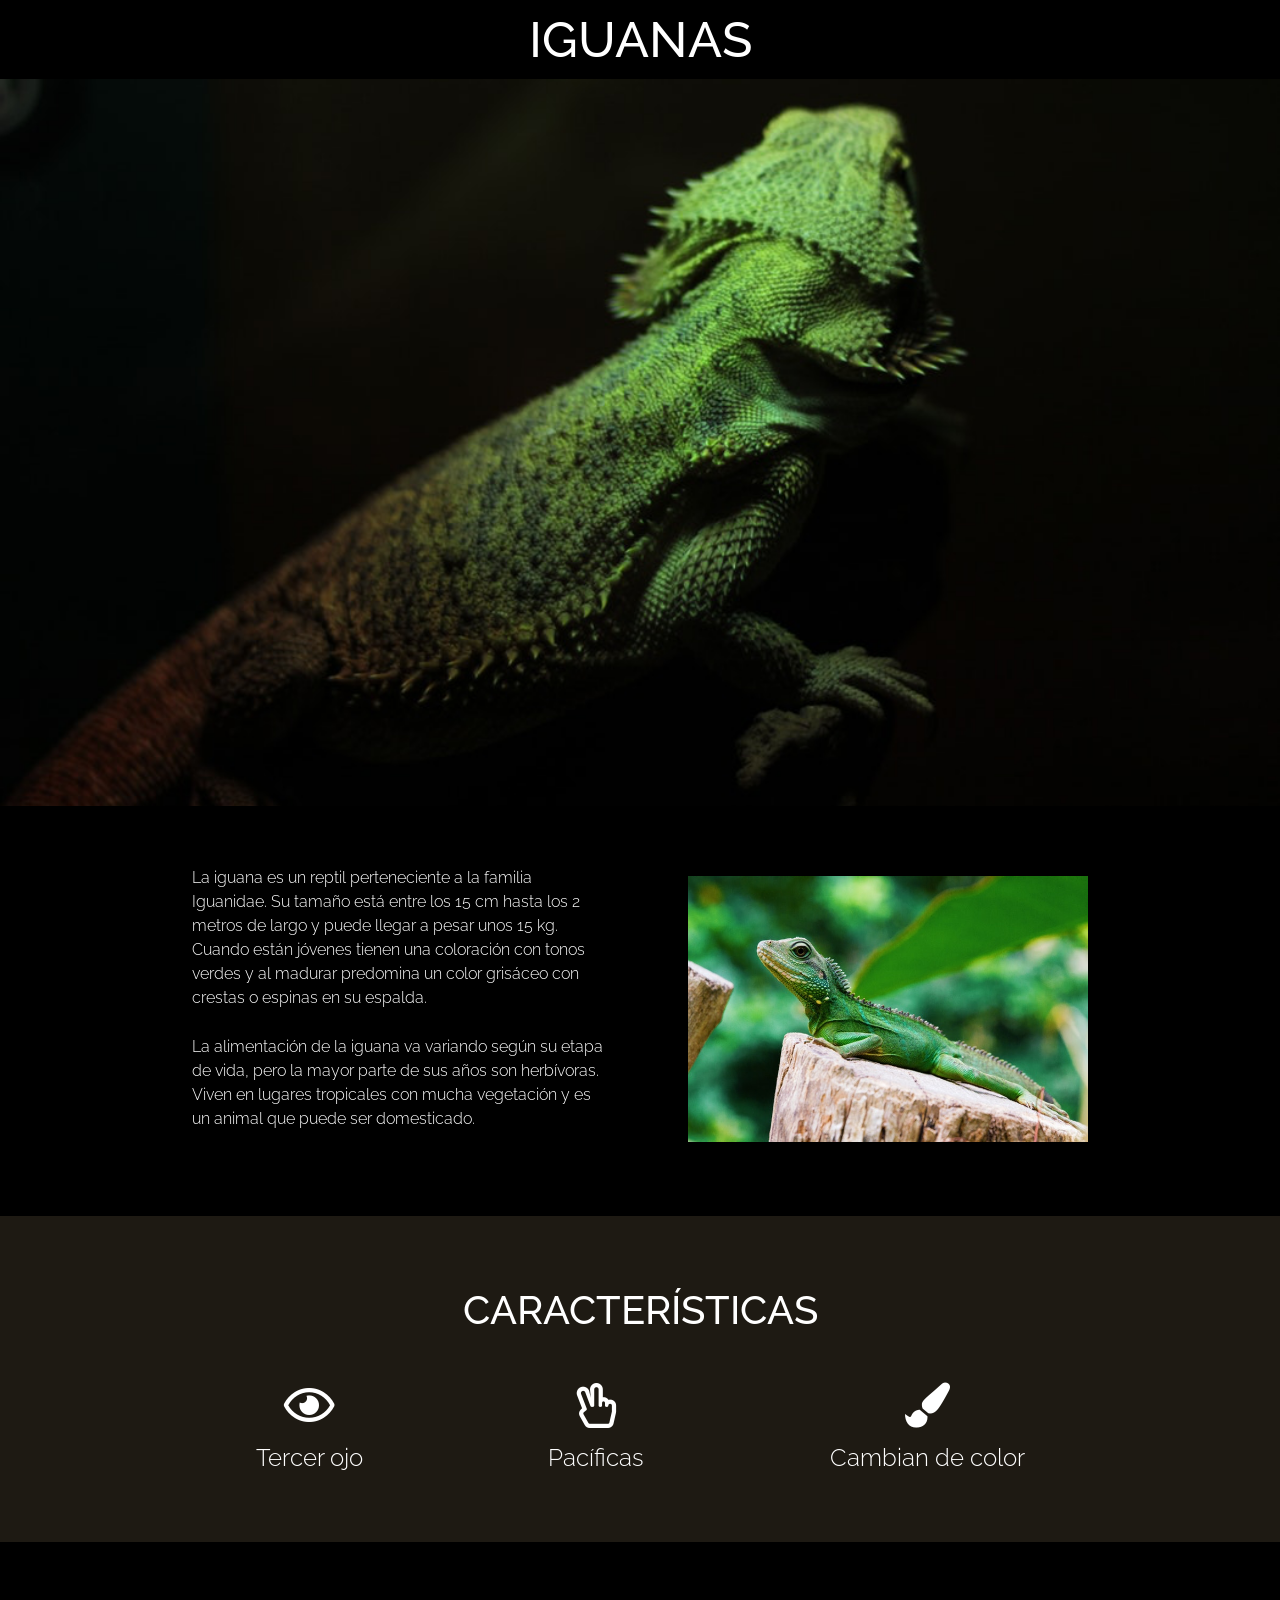
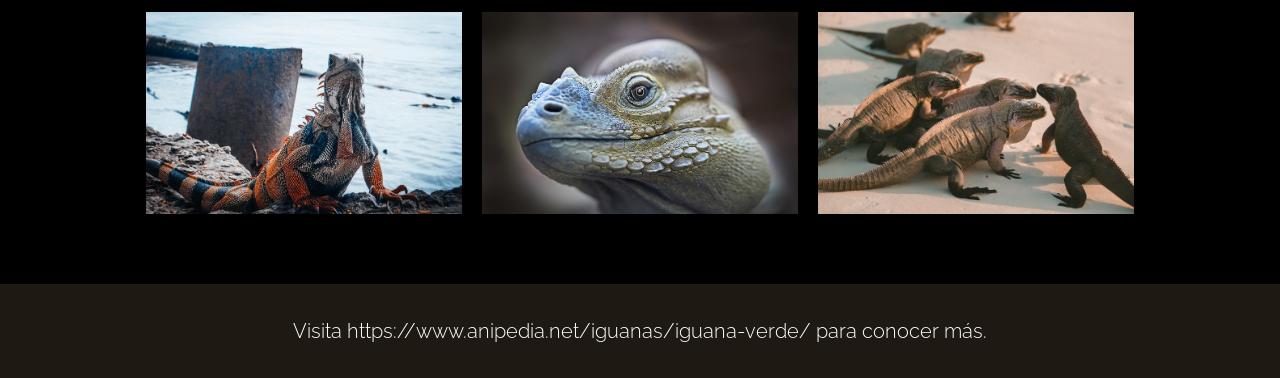
<file: Desafio_iguana_page/index.html>
<!DOCTYPE html>
<html lang="es">

<head>
    <meta charset="UTF-8">
    <meta name="viewport" content="width=device-width, initial-scale=1.0">
    <title>Iguana Page</title>

    <!-- Google Fonts -->
    <link href="https://fonts.googleapis.com/css2?family=Raleway:wght@300;500&display=swap" rel="stylesheet">

    <!-- Font Awesome -->
    <link rel="stylesheet"
        href="https://cdnjs.cloudflare.com/ajax/libs/font-awesome/5.15.4/css/all.min.css">

    <link rel="stylesheet" href="./assets/css/style.css">
</head>

<body>

    <header>
        <h1>IGUANAS</h1>
        <img src="./assets/img/bg-header.jpg" alt="Iguana principal">
    </header>

    <section class="desc-section">

        <div class="texto">
            <p>
                La iguana es un reptil perteneciente a la familia Iguanidae.
                Su tamaño está entre los 15 cm hasta los 2 metros de largo y
                puede llegar a pesar unos 15 kg. Cuando están jóvenes tienen una
                coloración con tonos verdes y al madurar predomina un color grisáceo
                con crestas o espinas en su espalda.
            </p>

            <p>
                La alimentación de la iguana va variando según su etapa de vida,
                pero la mayor parte de sus años son herbívoras. Viven en lugares
                tropicales con mucha vegetación y es un animal que puede ser
                domesticado.
            </p>
        </div>

        <div class="imagen">
            <img src="./assets/img/iguana-1.jpg" alt="Iguana">
        </div>

    </section>

    <section class="icons-section">

        <h2>CARACTERÍSTICAS</h2>

        <div class="iconos">

            <div>
                <i class="far fa-eye"></i>
                <p>Tercer ojo</p>
            </div>

            <div>
                <i class="far fa-hand-peace"></i>
                <p>Pacíficas</p>
            </div>

            <div>
                <i class="fas fa-paint-brush"></i>
                <p>Cambian de color</p>
            </div>

        </div>

    </section>

    <section class="galeria">

        <img src="./assets/img/iguana-2.jpg" alt="Iguana">
        <img src="./assets/img/iguana-3.jpg" alt="Iguana">
        <img src="./assets/img/iguana-4.jpg" alt="Iguana">

    </section>

    <footer class="footer">
        <p>
            Visita https://www.anipedia.net/iguanas/iguana-verde/ para conocer más.
        </p>
    </footer>

</body>

</html>
</file>
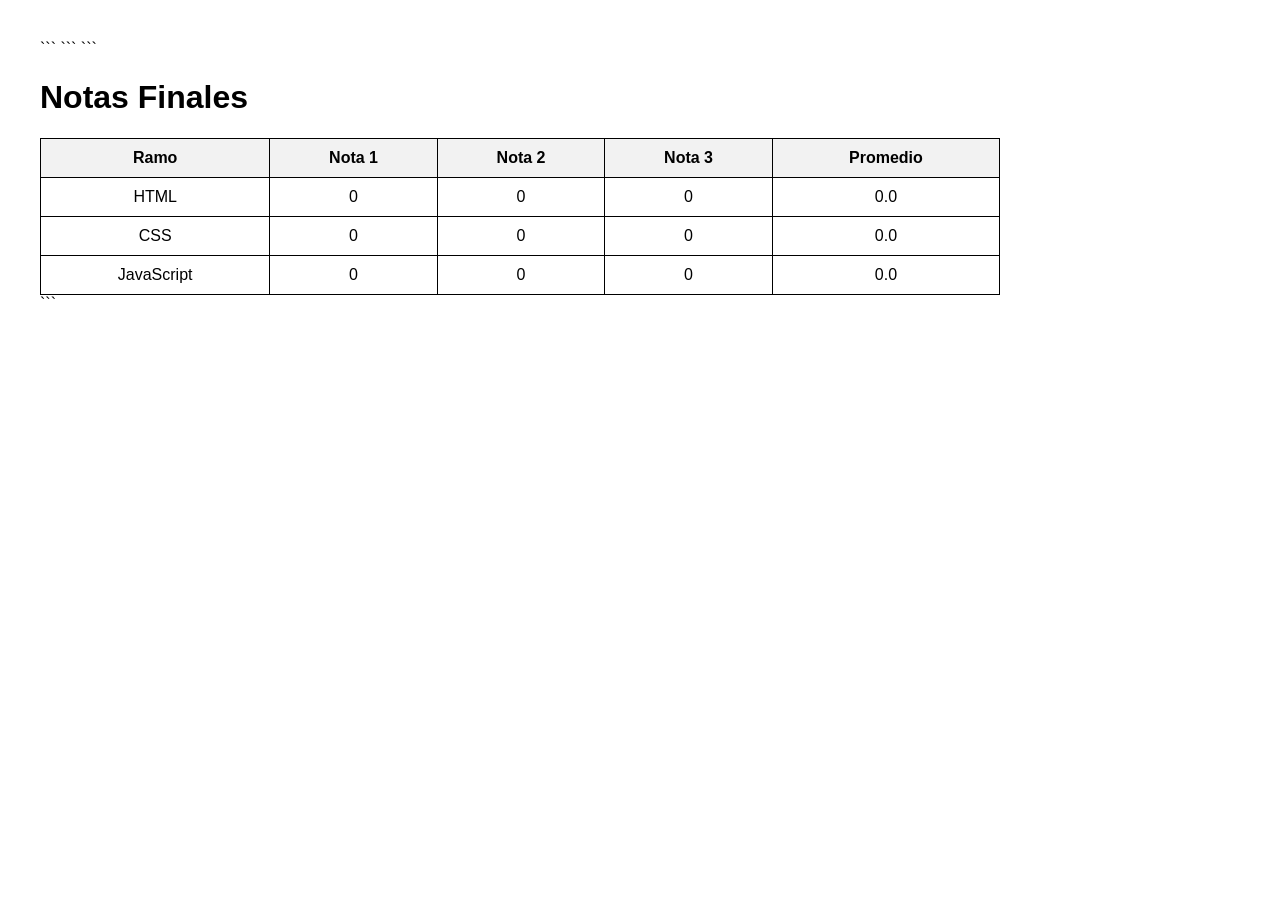
<file: Desafio_notas_finales/index.html>
<!DOCTYPE html>

<html lang="es">
<head>
    <meta charset="UTF-8">
    <meta name="viewport" content="width=device-width, initial-scale=1.0">
    <title>Notas Finales</title>

```
<style>
    body {
        font-family: Arial, sans-serif;
        margin: 40px;
    }

    table {
        border-collapse: collapse;
        width: 80%;
    }

    th, td {
        border: 1px solid #000;
        padding: 10px;
        text-align: center;
    }

    th {
        background-color: #f2f2f2;
    }
</style>
```

</head>
<body>

```
<h1>Notas Finales</h1>

<table>
    <thead>
        <tr>
            <th>Ramo</th>
            <th>Nota 1</th>
            <th>Nota 2</th>
            <th>Nota 3</th>
            <th>Promedio</th>
        </tr>
    </thead>
    <tbody>
        <tr>
            <td>HTML</td>
            <td id="html1"></td>
            <td id="html2"></td>
            <td id="html3"></td>
            <td id="promedioHTML"></td>
        </tr>

        <tr>
            <td>CSS</td>
            <td id="css1"></td>
            <td id="css2"></td>
            <td id="css3"></td>
            <td id="promedioCSS"></td>
        </tr>

        <tr>
            <td>JavaScript</td>
            <td id="js1"></td>
            <td id="js2"></td>
            <td id="js3"></td>
            <td id="promedioJS"></td>
        </tr>
    </tbody>
</table>

<script>
    // HTML
    let html1 = Number(prompt("Ingrese Nota 1 de HTML"));
    let html2 = Number(prompt("Ingrese Nota 2 de HTML"));
    let html3 = Number(prompt("Ingrese Nota 3 de HTML"));

    let promedioHTML = ((html1 + html2 + html3) / 3).toFixed(1);

    // CSS
    let css1 = Number(prompt("Ingrese Nota 1 de CSS"));
    let css2 = Number(prompt("Ingrese Nota 2 de CSS"));
    let css3 = Number(prompt("Ingrese Nota 3 de CSS"));

    let promedioCSS = ((css1 + css2 + css3) / 3).toFixed(1);

    // JavaScript
    let js1 = Number(prompt("Ingrese Nota 1 de JavaScript"));
    let js2 = Number(prompt("Ingrese Nota 2 de JavaScript"));
    let js3 = Number(prompt("Ingrese Nota 3 de JavaScript"));

    let promedioJS = ((js1 + js2 + js3) / 3).toFixed(1);

    // Mostrar HTML
    document.getElementById("html1").textContent = html1;
    document.getElementById("html2").textContent = html2;
    document.getElementById("html3").textContent = html3;
    document.getElementById("promedioHTML").textContent = promedioHTML;

    // Mostrar CSS
    document.getElementById("css1").textContent = css1;
    document.getElementById("css2").textContent = css2;
    document.getElementById("css3").textContent = css3;
    document.getElementById("promedioCSS").textContent = promedioCSS;

    // Mostrar JavaScript
    document.getElementById("js1").textContent = js1;
    document.getElementById("js2").textContent = js2;
    document.getElementById("js3").textContent = js3;
    document.getElementById("promedioJS").textContent = promedioJS;
</script>
```

</body>
</html>
</file>
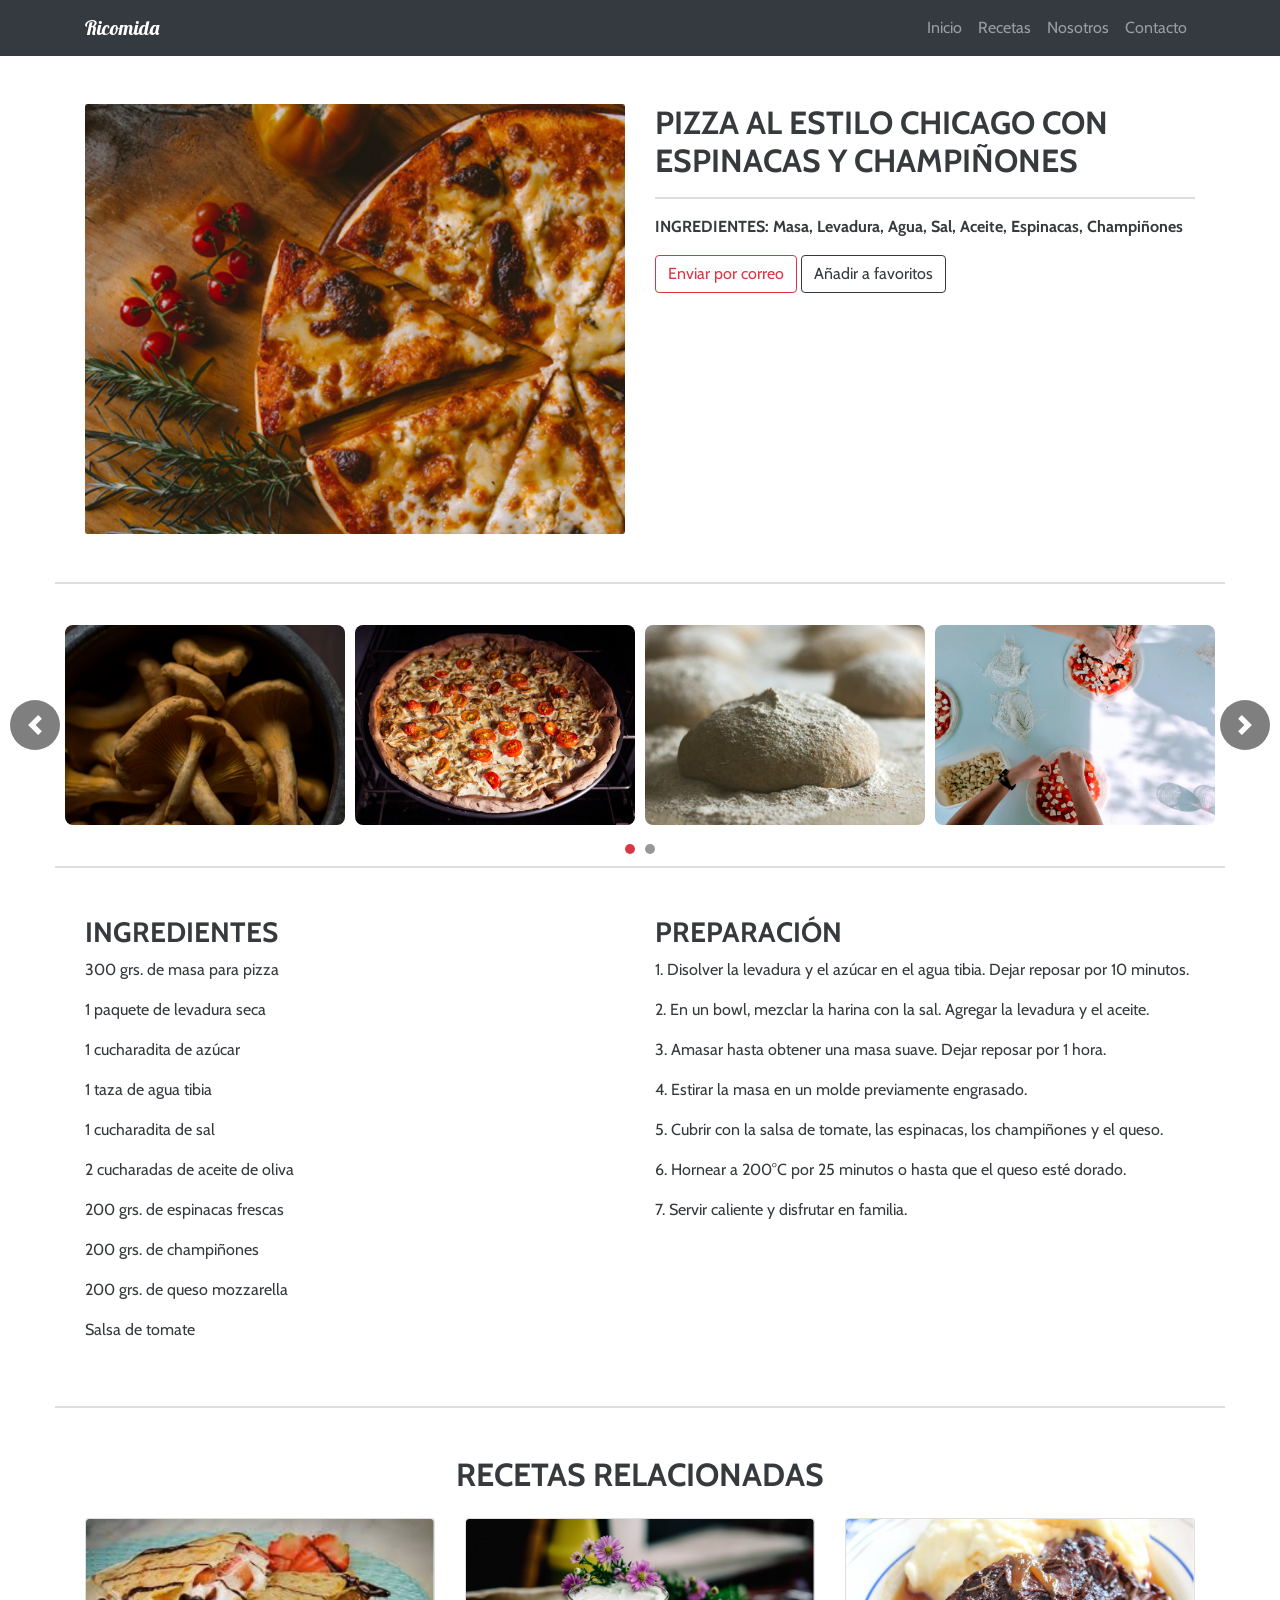
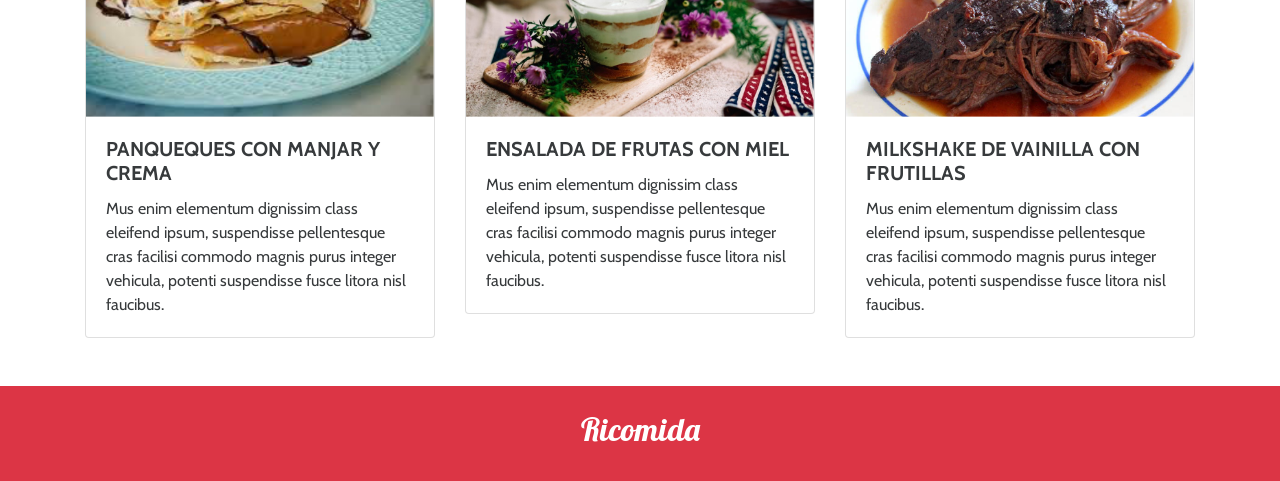
<file: Desafio_Ricomida/index.html>
<!DOCTYPE html>
<html lang="es">
<head>
    <meta charset="UTF-8">
    <meta name="viewport" content="width=device-width, initial-scale=1.0">
    <title>Ricomida</title>
    
    <!-- Google Fonts -->
    <link href="https://fonts.googleapis.com/css2?family=Cabin:wght@400;700&family=Lobster&display=swap" rel="stylesheet">
    
    <!-- Bootstrap 4 CSS -->
    <link rel="stylesheet" href="https://stackpath.bootstrapcdn.com/bootstrap/4.5.0/css/bootstrap.min.css">
    <link rel="stylesheet" href="https://stackpath.bootstrapcdn.com/font-awesome/4.7.0/css/font-awesome.min.css">
    
    <!-- Mi CSS -->
    <link rel="stylesheet" href="assets/css/style.css">
    
    <style>
        /* Carousel Full Width */
        .carousel-full {
            width: 100vw;
            position: relative;
            left: 50%;
            right: 50%;
            margin-left: -50vw;
            margin-right: -50vw;
            padding: 20px 0;
        }
        
        /* Grid de 4 imágenes por slide */
        .carousel-full .carousel-inner {
            padding: 0 60px;
        }
        
        .carousel-full .carousel-item .row {
            margin: 0;
        }
        
        .carousel-full .carousel-item .col-6 {
            padding: 5px !important;
        }
        
        .carousel-full .carousel-item .col-6 img {
            width: 100%;
            height: 200px;
            object-fit: cover;
            border-radius: 8px;
        }
        
        /* Indicadores */
        .carousel-full .carousel-indicators {
            bottom: -30px;
        }
        
        .carousel-full .carousel-indicators li {
            width: 10px;
            height: 10px;
            border-radius: 50%;
            margin: 0 5px;
            background-color: #333;
        }
        
        .carousel-full .carousel-indicators li.active {
            background-color: #dc3545;
        }
        
        /* Controles */
        .carousel-full .carousel-control-prev,
        .carousel-full .carousel-control-next {
            width: 50px;
            height: 50px;
            top: 50%;
            transform: translateY(-50%);
            background-color: rgba(0,0,0,0.5);
            border-radius: 50%;
            opacity: 1;
        }
        
        .carousel-full .carousel-control-prev {
            left: 10px;
        }
        
        .carousel-full .carousel-control-next {
            right: 10px;
        }
        
        .carousel-full .carousel-control-prev:hover,
        .carousel-full .carousel-control-next:hover {
            background-color: rgba(0,0,0,0.7);
        }
    </style>
</head>
<body>

    <!-- NAVBAR -->
    <nav class="navbar navbar-expand-lg navbar-dark bg-dark">
        <div class="container">
            <a class="navbar-brand logo" href="#">Ricomida</a>
            <button class="navbar-toggler" type="button" data-toggle="collapse" data-target="#navbarNav">
                <span class="navbar-toggler-icon"></span>
            </button>
            <div class="collapse navbar-collapse" id="navbarNav">
                <ul class="navbar-nav ml-auto">
                    <li class="nav-item"><a class="nav-link" href="#">Inicio</a></li>
                    <li class="nav-item"><a class="nav-link" href="#">Recetas</a></li>
                    <li class="nav-item"><a class="nav-link" href="#">Nosotros</a></li>
                    <li class="nav-item"><a class="nav-link" href="#">Contacto</a></li>
                </ul>
            </div>
        </div>
    </nav>

    <!-- 1. GRID CON IMAGEN + TEXTO -->
    <section class="container my-5">
        <div class="row">
            <!-- Imagen principal -->
            <div class="col-xs-12 col-sm-12 col-md-12 col-lg-6 col-xl-6">
                <img src="assets/img/principal.jpg" alt="pizza" class="img-fluid">
            </div>
            
            <!-- Texto receta -->
            <div class="col-xs-12 col-sm-12 col-md-12 col-lg-6 col-xl-6">
                <h2 class="font-weight-bold">PIZZA AL ESTILO CHICAGO CON ESPINACAS Y CHAMPIÑONES</h2>
                <hr>
                <p class="font-weight-bold">INGREDIENTES: Masa, Levadura, Agua, Sal, Aceite, Espinacas, Champiñones</p>
                <button type="button" id="enviarCorreo" class="btn btn-outline-danger" data-toggle="tooltip" data-placement="bottom" title="Presiona para enviar a tu correo">
                    Enviar por correo
                </button>
                <button type="button" class="btn btn-outline-dark">Añadir a favoritos</button>
            </div>
        </div>
    </section>

    <hr class="container">

    <!-- 2. CARRUSEL CON 4 CUADROS PEQUEÑOS POR SLIDE -->
    <div id="carouselRicomida" class="carousel slide carousel-full" data-ride="carousel" data-interval="3000">
        
        <ol class="carousel-indicators">
            <li data-target="#carouselRicomida" data-slide-to="0" class="active"></li>
            <li data-target="#carouselRicomida" data-slide-to="1"></li>
        </ol>
        
        <div class="carousel-inner">
            <!-- SLIDE 1: 4 imágenes (1-4) -->
            <div class="carousel-item active">
                <div class="row no-gutters">
                    <div class="col-6 col-md-3">
                        <img src="assets/img/slider-1.png" class="d-block w-100" alt="Slider 1">
                    </div>
                    <div class="col-6 col-md-3">
                        <img src="assets/img/slider-2.png" class="d-block w-100" alt="Slider 2">
                    </div>
                    <div class="col-6 col-md-3">
                        <img src="assets/img/slider-3.png" class="d-block w-100" alt="Slider 3">
                    </div>
                    <div class="col-6 col-md-3">
                        <img src="assets/img/slider-4.png" class="d-block w-100" alt="Slider 4">
                    </div>
                </div>
            </div>
            
            <!-- SLIDE 2: 4 imágenes (5-8) -->
            <div class="carousel-item">
                <div class="row no-gutters">
                    <div class="col-6 col-md-3">
                        <img src="assets/img/slider-5.png" class="d-block w-100" alt="Slider 5">
                    </div>
                    <div class="col-6 col-md-3">
                        <img src="assets/img/slider-6.png" class="d-block w-100" alt="Slider 6">
                    </div>
                    <div class="col-6 col-md-3">
                        <img src="assets/img/slider-7.png" class="d-block w-100" alt="Slider 7">
                    </div>
                    <div class="col-6 col-md-3">
                        <img src="assets/img/slider-8.png" class="d-block w-100" alt="Slider 8">
                    </div>
                </div>
            </div>
        </div>
        
        <!-- Controles -->
        <a class="carousel-control-prev" href="#carouselRicomida" role="button" data-slide="prev">
            <span class="carousel-control-prev-icon" aria-hidden="true"></span>
            <span class="sr-only">Anterior</span>
        </a>
        <a class="carousel-control-next" href="#carouselRicomida" role="button" data-slide="next">
            <span class="carousel-control-next-icon" aria-hidden="true"></span>
            <span class="sr-only">Siguiente</span>
        </a>
    </div>

    <hr class="container">

    <!-- INGREDIENTES Y PREPARACIÓN -->
    <section class="container my-5">
        <div class="row">
            <div class="col-md-6">
                <h3 class="font-weight-bold">INGREDIENTES</h3>
                <p>300 grs. de masa para pizza</p>
                <p>1 paquete de levadura seca</p>
                <p>1 cucharadita de azúcar</p>
                <p>1 taza de agua tibia</p>
                <p>1 cucharadita de sal</p>
                <p>2 cucharadas de aceite de oliva</p>
                <p>200 grs. de espinacas frescas</p>
                <p>200 grs. de champiñones</p>
                <p>200 grs. de queso mozzarella</p>
                <p>Salsa de tomate</p>
            </div>
            <div class="col-md-6">
                <h3 class="font-weight-bold">PREPARACIÓN</h3>
                <p>1. Disolver la levadura y el azúcar en el agua tibia. Dejar reposar por 10 minutos.</p>
                <p>2. En un bowl, mezclar la harina con la sal. Agregar la levadura y el aceite.</p>
                <p>3. Amasar hasta obtener una masa suave. Dejar reposar por 1 hora.</p>
                <p>4. Estirar la masa en un molde previamente engrasado.</p>
                <p>5. Cubrir con la salsa de tomate, las espinacas, los champiñones y el queso.</p>
                <p>6. Hornear a 200°C por 25 minutos o hasta que el queso esté dorado.</p>
                <p>7. Servir caliente y disfrutar en familia.</p>
            </div>
        </div>
    </section>

    <hr class="container">

    <!-- RECETAS RELACIONADAS -->
    <section class="container my-5">
        <h2 class="text-center font-weight-bold mb-4">RECETAS RELACIONADAS</h2>
        <div class="row">
            <div class="col-md-4">
                <div class="card">
                    <img src="assets/img/recipe-card-1.png" class="card-img-top" alt="Panqueques con manjar">
                    <div class="card-body">
                        <h5 class="card-title titulo-card font-weight-bold">PANQUEQUES CON MANJAR Y CREMA</h5>
                        <p class="card-text contenido-card">Mus enim elementum dignissim class eleifend ipsum, suspendisse pellentesque cras facilisi commodo magnis purus integer vehicula, potenti suspendisse fusce litora nisl faucibus.</p>
                    </div>
                </div>
            </div>
            <div class="col-md-4">
                <div class="card">
                    <img src="assets/img/recipe-card-2.png" class="card-img-top" alt="Ensalada de frutas">
                    <div class="card-body">
                        <h5 class="card-title titulo-card font-weight-bold">ENSALADA DE FRUTAS CON MIEL</h5>
                        <p class="card-text contenido-card">Mus enim elementum dignissim class eleifend ipsum, suspendisse pellentesque cras facilisi commodo magnis purus integer vehicula, potenti suspendisse fusce litora nisl faucibus.</p>
                    </div>
                </div>
            </div>
            <div class="col-md-4">
                <div class="card">
                    <img src="assets/img/recipe-card-3.png" class="card-img-top" alt="Milkshake de vainilla">
                    <div class="card-body">
                        <h5 class="card-title titulo-card font-weight-bold">MILKSHAKE DE VAINILLA CON FRUTILLAS</h5>
                        <p class="card-text contenido-card">Mus enim elementum dignissim class eleifend ipsum, suspendisse pellentesque cras facilisi commodo magnis purus integer vehicula, potenti suspendisse fusce litora nisl faucibus.</p>
                    </div>
                </div>
            </div>
        </div>
    </section>

    <!-- FOOTER -->
    <footer class="bg-danger text-white text-center py-4">
        <h2 class="logo">Ricomida</h2>
    </footer>

    <!-- jQuery, Popper, Bootstrap JS -->
    <script src="https://code.jquery.com/jquery-3.5.1.min.js"></script>
    <script src="https://cdn.jsdelivr.net/npm/popper.js@1.16.0/dist/umd/popper.min.js"></script>
    <script src="https://stackpath.bootstrapcdn.com/bootstrap/4.5.0/js/bootstrap.min.js"></script>
    
    <!-- Inicialización del carousel y botón -->
    <script>
        $(document).ready(function(){
            // Carousel
            $('#carouselRicomida').carousel({
                interval: 3000,
                pause: 'hover'
            });
            
            // Botón enviar por correo
            $('#enviarCorreo').click(function(){
                alert('El correo fue enviado correctamente');
            });
        });
    </script>
</body>
</html>
</file>
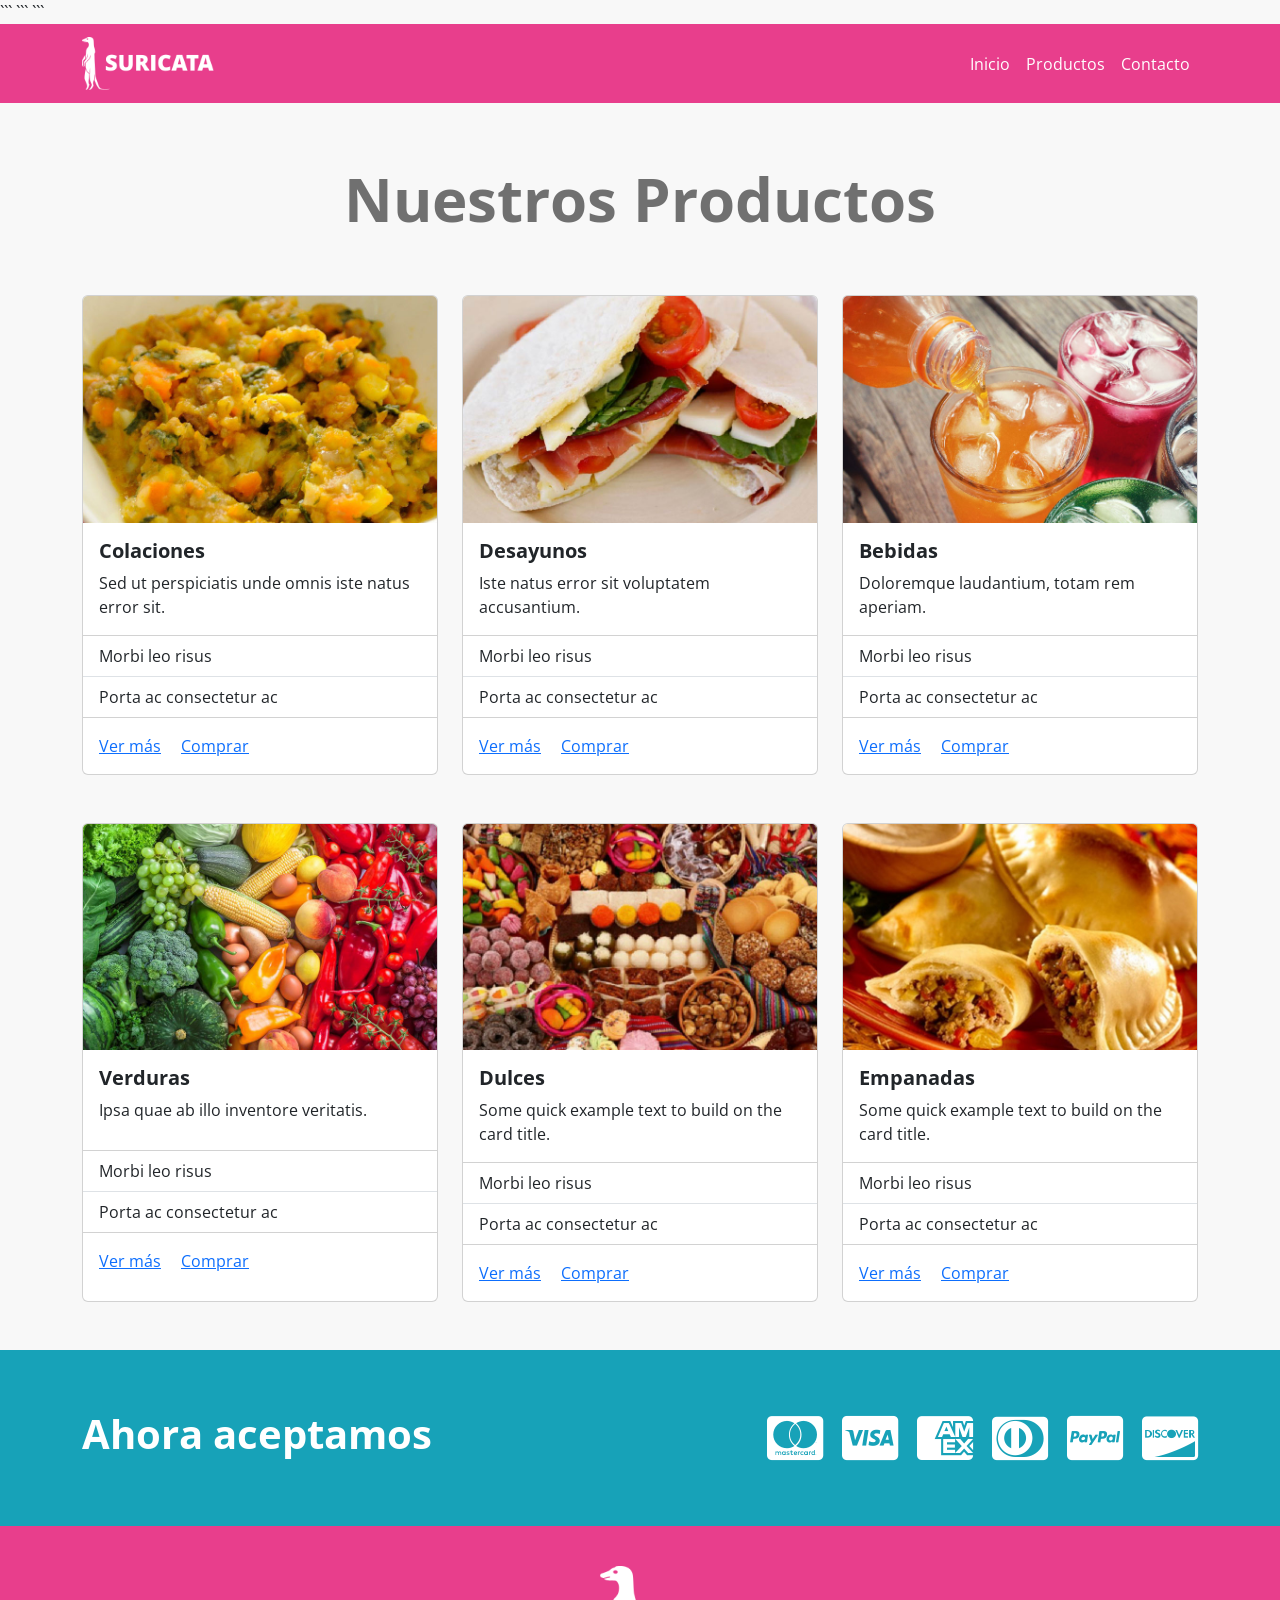
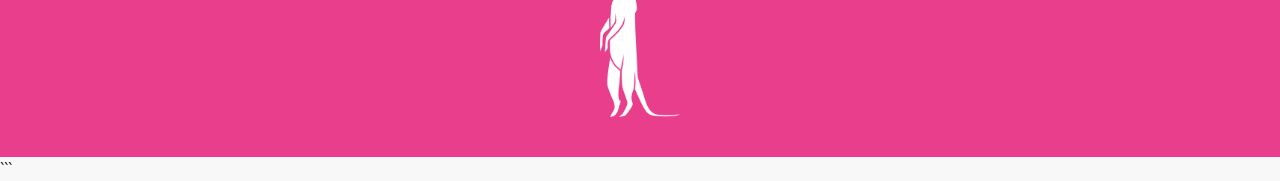
<file: Desafio_suricata/index.html>
<!DOCTYPE html>

<html lang="es">

<head>
    <meta charset="UTF-8">
    <meta name="viewport" content="width=device-width, initial-scale=1.0">

```
<title>Suricata</title>

<!-- Google Fonts -->
<link href="https://fonts.googleapis.com/css2?family=Open+Sans:wght@400;700&display=swap" rel="stylesheet">

<!-- Bootstrap CSS -->
<link rel="stylesheet" href="https://cdn.jsdelivr.net/npm/bootstrap@5.3.3/dist/css/bootstrap.min.css">

<!-- Font Awesome -->
<link rel="stylesheet"
    href="https://cdnjs.cloudflare.com/ajax/libs/font-awesome/6.5.2/css/all.min.css">

<link rel="stylesheet" href="./assets/css/style.css">
```

</head>

<body>

```
<!-- NAVBAR -->

<nav class="navbar navbar-expand-lg navbar-dark bg-pink">
    <div class="container">

        <a class="navbar-brand" href="#">
            <img src="./assets/img/logo.png" alt="Suricata" class="logo-navbar">
        </a>

        <button class="navbar-toggler"
            type="button"
            data-bs-toggle="collapse"
            data-bs-target="#navbarNav">

            <span class="navbar-toggler-icon"></span>

        </button>

        <div class="collapse navbar-collapse" id="navbarNav">

            <ul class="navbar-nav ms-auto">

                <li class="nav-item">
                    <a class="nav-link text-white" href="#">Inicio</a>
                </li>

                <li class="nav-item">
                    <a class="nav-link text-white" href="#">Productos</a>
                </li>

                <li class="nav-item">
                    <a class="nav-link text-white" href="#">Contacto</a>
                </li>

            </ul>

        </div>

    </div>
</nav>

<!-- TITULO -->

<section class="container">

    <h1 class="text-center fw-bold titulo">
        Nuestros Productos
    </h1>

    <!-- CARDS -->

    <div class="row">

        <div class="col-12 col-md-4 mb-5">
            <div class="card h-100">
                <img src="./assets/img/colaciones.jpg" class="card-img-top" alt="Colaciones">

                <div class="card-body">
                    <h5 class="card-title">Colaciones</h5>
                    <p class="card-text">
                        Sed ut perspiciatis unde omnis iste natus error sit.
                    </p>
                </div>

                <ul class="list-group list-group-flush">
                    <li class="list-group-item">Morbi leo risus</li>
                    <li class="list-group-item">Porta ac consectetur ac</li>
                </ul>

                <div class="card-body">
                    <a href="#" class="card-link">Ver más</a>
                    <a href="#" class="card-link">Comprar</a>
                </div>

            </div>
        </div>

        <div class="col-12 col-md-4 mb-5">
            <div class="card h-100">
                <img src="./assets/img/desayunos.jpg" class="card-img-top">

                <div class="card-body">
                    <h5 class="card-title">Desayunos</h5>
                    <p class="card-text">
                        Iste natus error sit voluptatem accusantium.
                    </p>
                </div>

                <ul class="list-group list-group-flush">
                    <li class="list-group-item">Morbi leo risus</li>
                    <li class="list-group-item">Porta ac consectetur ac</li>
                </ul>

                <div class="card-body">
                    <a href="#" class="card-link">Ver más</a>
                    <a href="#" class="card-link">Comprar</a>
                </div>

            </div>
        </div>

        <div class="col-12 col-md-4 mb-5">
            <div class="card h-100">
                <img src="./assets/img/bebidas.jpg" class="card-img-top">

                <div class="card-body">
                    <h5 class="card-title">Bebidas</h5>
                    <p class="card-text">
                        Doloremque laudantium, totam rem aperiam.
                    </p>
                </div>

                <ul class="list-group list-group-flush">
                    <li class="list-group-item">Morbi leo risus</li>
                    <li class="list-group-item">Porta ac consectetur ac</li>
                </ul>

                <div class="card-body">
                    <a href="#" class="card-link">Ver más</a>
                    <a href="#" class="card-link">Comprar</a>
                </div>

            </div>
        </div>

        <div class="col-12 col-md-4 mb-5">
            <div class="card h-100">
                <img src="./assets/img/verduras.jpg" class="card-img-top">

                <div class="card-body">
                    <h5 class="card-title">Verduras</h5>
                    <p class="card-text">
                        Ipsa quae ab illo inventore veritatis.
                    </p>
                </div>

                <ul class="list-group list-group-flush">
                    <li class="list-group-item">Morbi leo risus</li>
                    <li class="list-group-item">Porta ac consectetur ac</li>
                </ul>

                <div class="card-body">
                    <a href="#" class="card-link">Ver más</a>
                    <a href="#" class="card-link">Comprar</a>
                </div>

            </div>
        </div>

        <div class="col-12 col-md-4 mb-5">
            <div class="card h-100">
                <img src="./assets/img/dulces.jpg" class="card-img-top">

                <div class="card-body">
                    <h5 class="card-title">Dulces</h5>
                    <p class="card-text">
                        Some quick example text to build on the card title.
                    </p>
                </div>

                <ul class="list-group list-group-flush">
                    <li class="list-group-item">Morbi leo risus</li>
                    <li class="list-group-item">Porta ac consectetur ac</li>
                </ul>

                <div class="card-body">
                    <a href="#" class="card-link">Ver más</a>
                    <a href="#" class="card-link">Comprar</a>
                </div>

            </div>
        </div>

        <div class="col-12 col-md-4 mb-5">
            <div class="card h-100">
                <img src="./assets/img/empanadas.jpg" class="card-img-top">

                <div class="card-body">
                    <h5 class="card-title">Empanadas</h5>
                    <p class="card-text">
                        Some quick example text to build on the card title.
                    </p>
                </div>

                <ul class="list-group list-group-flush">
                    <li class="list-group-item">Morbi leo risus</li>
                    <li class="list-group-item">Porta ac consectetur ac</li>
                </ul>

                <div class="card-body">
                    <a href="#" class="card-link">Ver más</a>
                    <a href="#" class="card-link">Comprar</a>
                </div>

            </div>
        </div>

    </div>

</section>

<!-- ICONOS -->

<section class="icons-section d-none d-md-block">

    <div class="container">

        <div class="row align-items-center">

            <div class="col-md-6">
                <h2>Ahora aceptamos</h2>
            </div>

            <div class="col-md-6 text-end">

                <i class="fab fa-cc-mastercard"></i>
                <i class="fab fa-cc-visa"></i>
                <i class="fab fa-cc-amex"></i>
                <i class="fab fa-cc-diners-club"></i>
                <i class="fab fa-cc-paypal"></i>
                <i class="fab fa-cc-discover"></i>

            </div>

        </div>

    </div>

</section>

<!-- FOOTER -->

<footer>
    <img src="./assets/img/logo-footer.png" alt="Logo Footer">
</footer>

<script src="https://cdn.jsdelivr.net/npm/bootstrap@5.3.3/dist/js/bootstrap.bundle.min.js"></script>
```

</body>

</html>
</file>
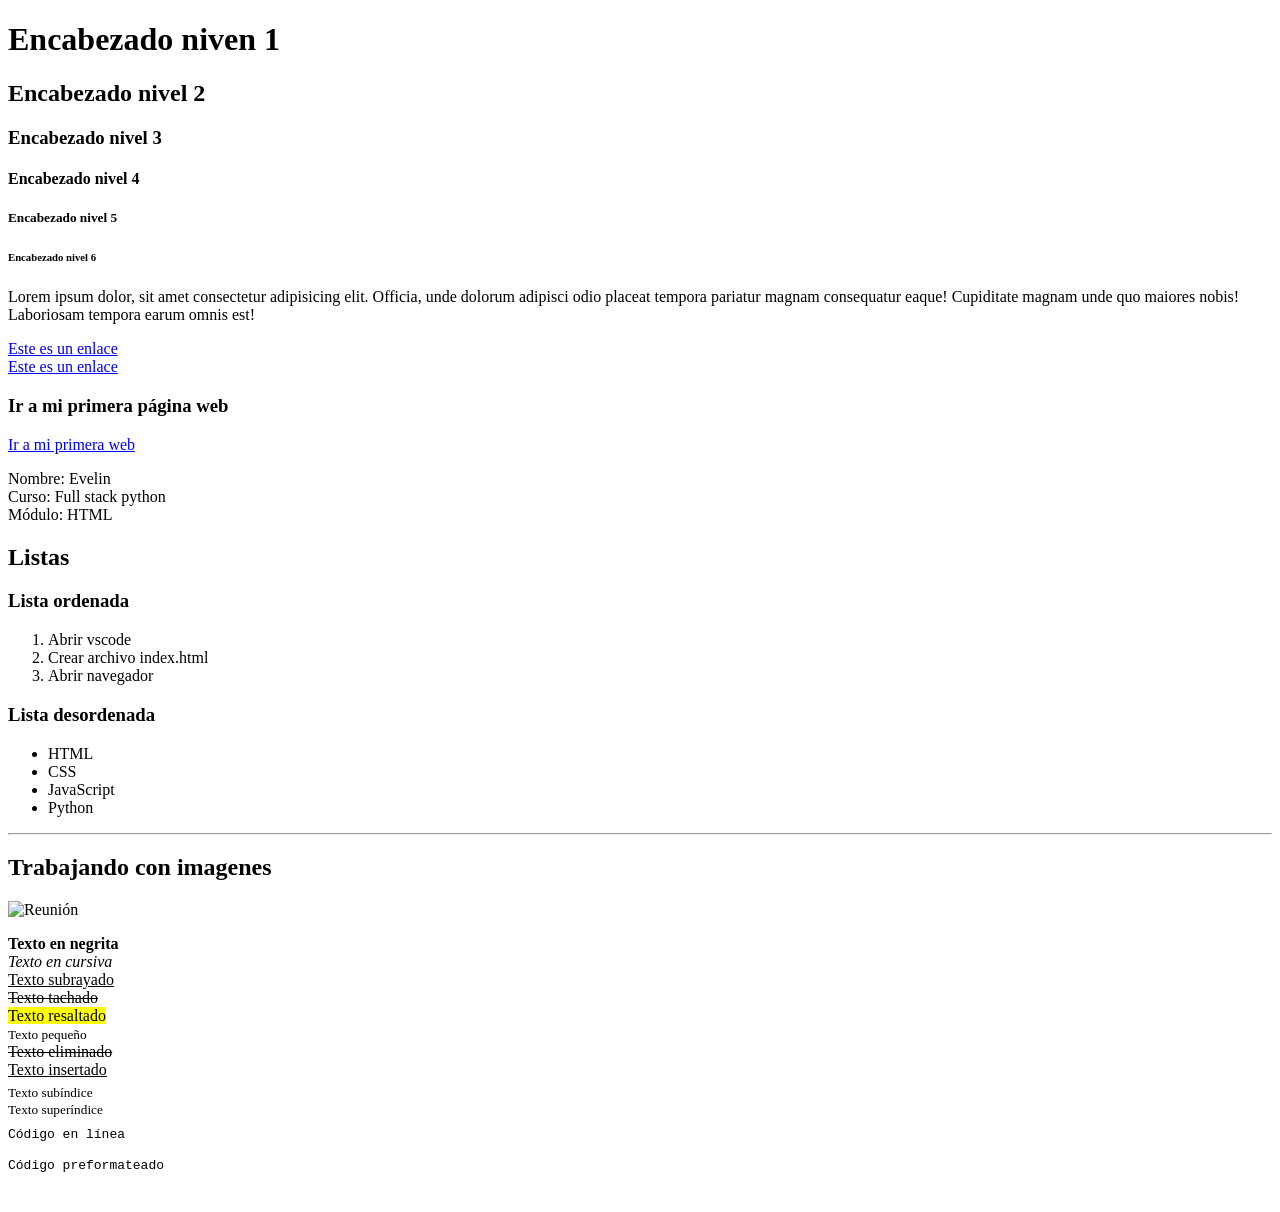
<file: html_etiquetas/index.html>
<!DOCTYPE html>
<html lang="es">
<head>
    <meta charset="UTF-8">
    <meta name="viewport" content="width=device-width, initial-scale=1.0">
    <title>Etiquetas HTML</title>
</head>
<body>
    <h1>Encabezado niven 1</h1>
    <h2>Encabezado nivel 2</h2>
    <h3>Encabezado nivel 3</h3>
    <h4>Encabezado nivel 4</h4>
    <h5>Encabezado nivel 5</h5>
    <h6>Encabezado nivel 6</h6>

</body>
    <p>Lorem ipsum dolor, sit amet consectetur adipisicing elit. Officia, unde dolorum adipisci odio placeat tempora pariatur magnam consequatur eaque! Cupiditate magnam unde quo maiores nobis! Laboriosam tempora earum omnis est!</p>

    <a href="https://auladigital.sence.cl/" target="_blank">Este es un enlace </a>
    <br>
    <!-- Enlace absoluto -->
    <a href="https://auladigital.sence.cl/">Este es un enlace </a>
    <h3>Ir a mi primera página web</h3> 
    <!-- Enlace relativo -->
    <a href="../mi_primera_web/index.html">Ir a mi primera web</a>
<p>
    Nombre: Evelin <br>
    Curso: Full stack python<br>
    Módulo: HTML 
</p>

    <h2>Listas</h2>

    <h3>Lista ordenada</h3>
    <ol>    
        <li>Abrir vscode</li>
        <li>Crear archivo index.html</li>
        <li>Abrir navegador</li>            
    </ol>

    <h3>Lista desordenada</h3>
    <ul>
        <li>HTML</li>
        <li>CSS</li>
        <li>JavaScript</li>
        <li>Python</li>
    </ul>

    <hr>

    <h2>Trabajando con imagenes</h2>

    <img 
    scr="assets/img/post-1.jpg" alt="Reunión" width="300" height="200">

<p>
    <strong>Texto en negrita</strong><br>
    <em>Texto en cursiva</em><br>
    <u>Texto subrayado</u><br>
    <s>Texto tachado</s><br>
    <mark>Texto resaltado</mark><br>
    <small>Texto pequeño</small><br>
    <del>Texto eliminado</del><br>
    <ins>Texto insertado</ins><br>
    <sub>Texto subíndice</sub><br>
    <sup>Texto superíndice</sup><br>
    <code>Código en línea</code><br>
    <pre>Código preformateado</pre><br>






</body>
</html>
</file>
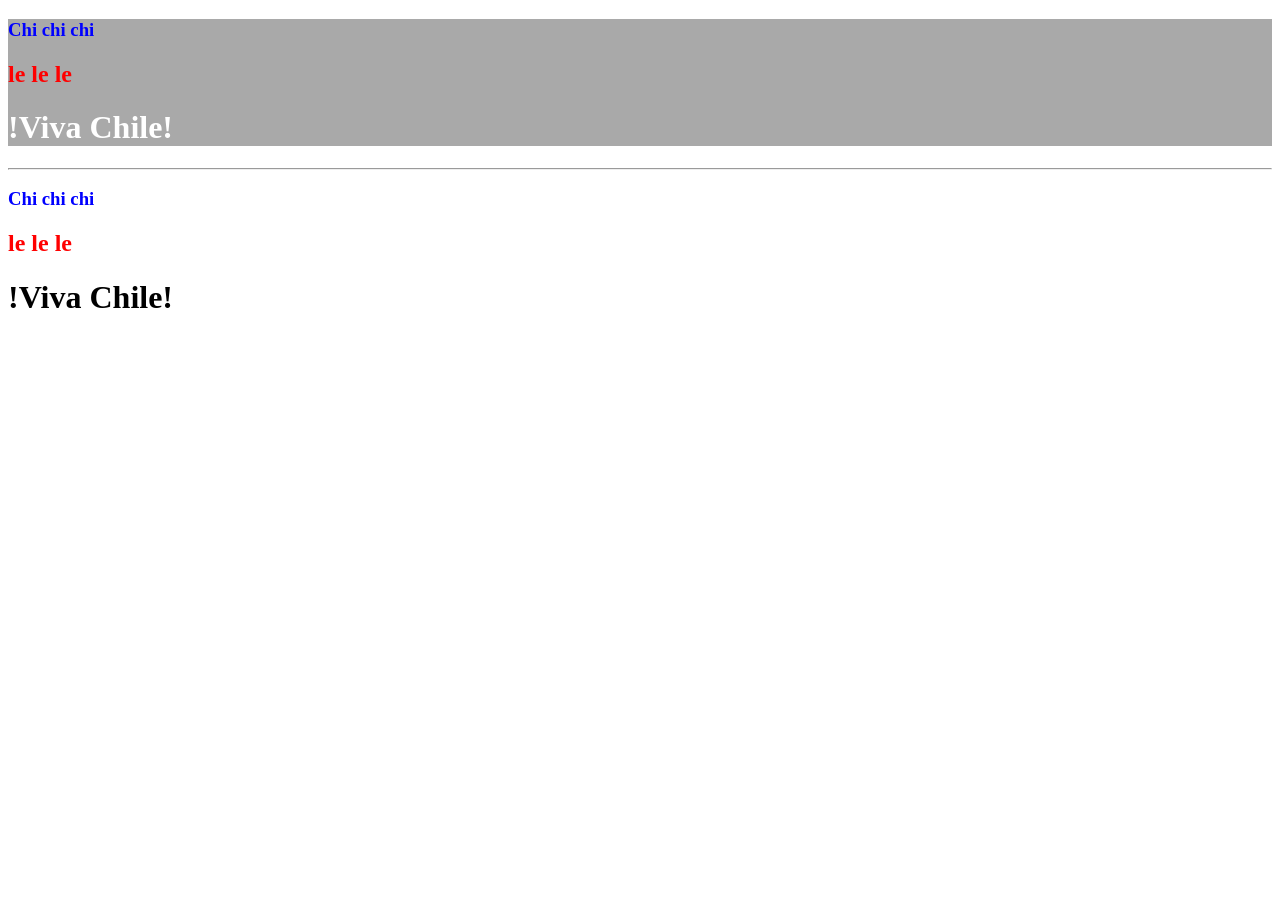
<file: html_etiquetas/chi_chi_chi.html>
<!DOCTYPE html>
<html lang="es">
<head>
    <meta charset="UTF-8">
    <meta name="viewport" content="width=device-width, initial-scale=1.0">
    <title>Chi chi chi</title>

    <style>/* Apunto a un id entoces usamos # */ 
        #wrapper {
            background: darkgrey;
        }
        /* Apunto a una clase entonces uso . */
        .text-blue {
            color: blue;
        }

        /* Directo a la etiqueta */
        h2 {
            color: red;
        }

        .parpadeo {
            animation: blink 1s infinite;
        }
        @keyframes blink {
            0% { opacity: 1; }
            50% { opacity: 0; }
            100% { opacity: 1; }
        }

        
    </style>
</head>
<body>

    <!--wrapper = envoltorio-->

    <div id="wrapper">
        <h3 class="text-blue">Chi chi chi</h3>
        <h2>le le le</h2>
        <h1 class="parpadeo" style="color: white;">!Viva Chile!</h1>
    </div>

    <hr>
    <div id="control">
        <h3 class="text-blue">Chi chi chi</h3>
        <h2>le le le</h2>
        <h1>!Viva Chile!</h1>
    </div>



</body>
</html>
</file>
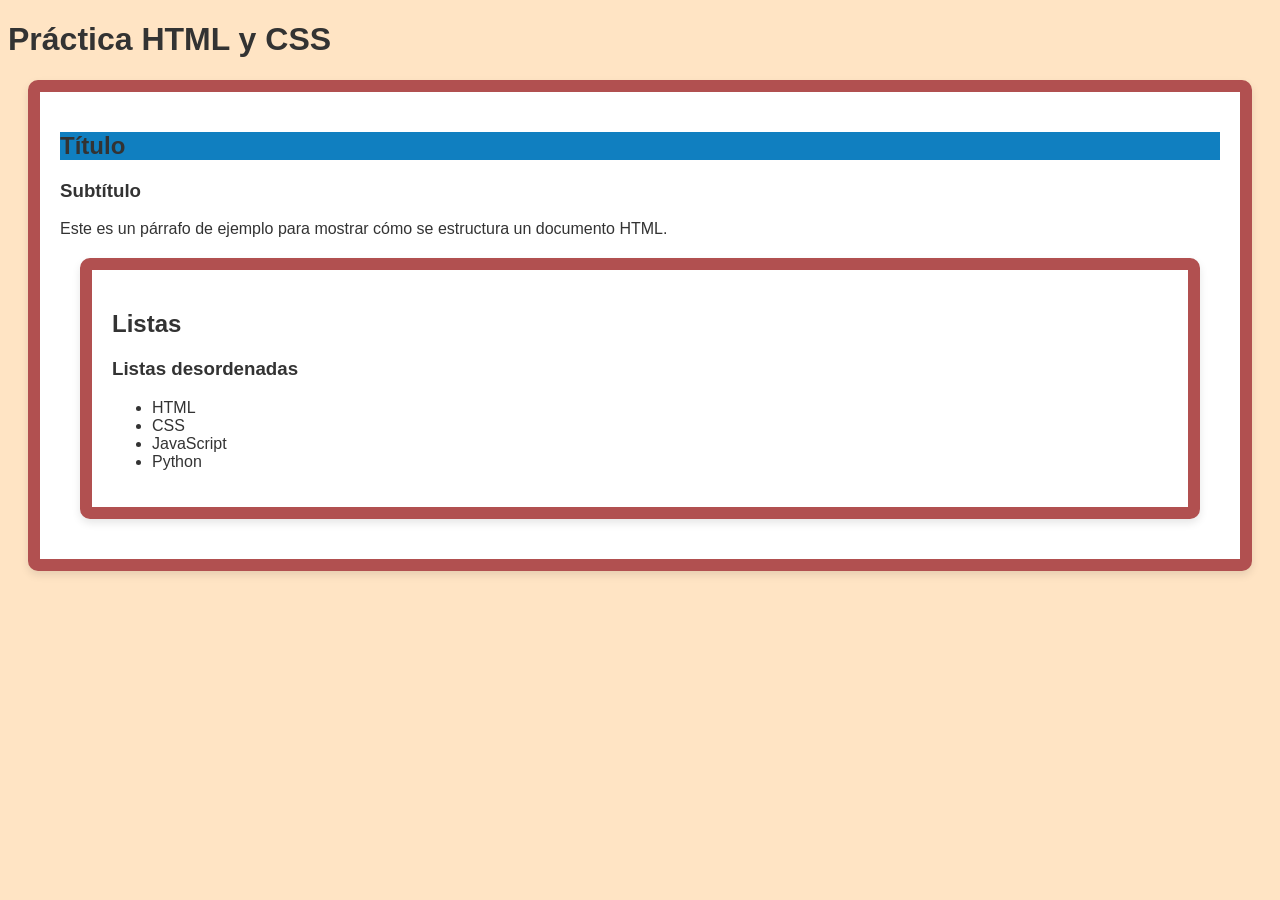
<file: html_etiquetas/html_css.html>
<!DOCTYPE html>
<html lang="es">
<head>
    <meta charset="UTF-8">
    <meta name="viewport" content="width=device-width, initial-scale=1.0">
    <title>Práctica HTML y Css</title>
    <link rel="stylesheet" href="assets/img/css/base.css">

</head>
<body>
    <main>
        <h1>Práctica HTML y CSS</h1>

        <section class="card"> 

        <section>
            <h2 style="background-color: rgb(16, 127, 192);">Título</h2>
            <h3>Subtítulo</h3>
            <p>Este es un párrafo de ejemplo para mostrar cómo se estructura un documento HTML.</p>
            <section>
            
                <section class="card">
                    <h2>Listas</h2>
            <div>
                <article>
                    <h3>Listas desordenadas</h3>
                    
    <ul>
        <li>HTML</li>
        <li>CSS</li>
        <li>JavaScript</li>
        <li>Python</li>
    </ul>



            </div>
            <section>
                
            
        </body>
</html>
</file>
<file: Desafio_iguana_page/assets/css/style.css>
*{
    margin: 0;
    padding: 0;
    box-sizing: border-box;
}

body{
    background-color: #000000;
    font-family: 'Raleway', sans-serif;
}

/* TITULOS Y TEXTOS */

h1,
h2,
p{
    color: #ffffff;
}

h1{
    text-align: center;
    font-size: 50px;
    font-weight: 500;
    padding: 10px;
}

h2{
    font-size: 40px;
    font-weight: 500;
}

/* HEADER */

header img{
    width: 100%;
    display: block;
}

/* DESCRIPCIÓN */

.desc-section{
    background-color: #000000;
    display: flex;
    justify-content: center;
    align-items: center;
    gap: 80px;
    padding: 60px 120px;
}

.texto{
    width: 40%;
}

.texto p{
    font-size: 16px;
    font-weight: 300;
    margin-bottom: 25px;
    line-height: 1.5;
}

.imagen img{
    width: 400px;
    height: auto;
}

/* CARACTERÍSTICAS */

.icons-section{
    background-color: #1e1a13;
    text-align: center;
    padding: 70px;
}

.iconos{
    display: flex;
    justify-content: space-evenly;
    margin-top: 50px;
}

.iconos i{
    font-size: 45px;
    color: #ffffff;
    margin-bottom: 15px;
}

.iconos p{
    font-size: 24px;
    font-weight: 300;
}

/* GALERÍA */

.galeria{
    display: flex;
    justify-content: center;
    gap: 20px;
    padding: 70px;
}

.galeria img{
    width: 316px;
    height: 202px;
    object-fit: cover;
}

/* FOOTER */

.footer{
    background-color: #1e1a13;
    text-align: center;
    padding: 35px;
}

.footer p{
    font-size: 20px;
    font-weight: 300;
}
</file>
<file: Desafio_Ricomida/assets/css/style.css>
:root {
    --black: #000;
    --white: #fff;
}

body {
    font-family: 'Cabin', sans-serif;
    color: #373a3c;
    background-color: #fff;
}

.logo {
    font-family: 'Lobster', cursive;
    font-weight: 400;
}

/* Bordes inferiores gris */
hr {
    border-top: 2px solid #dddddd;
}

/* Color texto títulos principales */
.font-weight-bold {
    color: #373a3c;
}
</file>
<file: Desafio_suricata/assets/css/style.css>
body{
font-family: 'Open Sans', sans-serif;
background-color: #f8f8f8;
}

.bg-pink{
background-color: #e83e8c;
}

.logo-navbar{
width: 132px;
}

.titulo{
color: #707070;
font-size: 60px;
margin: 60px 0;
}

.card-title{
font-weight: 700;
}

.card-text{
font-weight: 400;
}

.icons-section{
background-color: #17a2b8;
padding: 60px 0;
color: white;
}

.icons-section h2{
font-size: 40px;
font-weight: 700;
}

.icons-section i{
font-size: 50px;
margin-left: 15px;
}

footer{
background-color: #e83e8c;
text-align: center;
padding: 40px;
}

footer img{
width: 80px;
}

@media (max-width: 768px){

.titulo{
    font-size: 45px;
    margin: 30px 0;
}

}
</file>
<file: html_etiquetas/assets/img/css/base.css>
body { 
     background-color: #ffe4c4;
     font-family: Arial, sans-serif;
     color: #333;}

     .card { background-color: #fff;
     border: 12px solid #b15050;
    
     border-radius: 10px;
     padding: 20px; 
     margin: 20px;
     box-shadow: 0 4px 8px rgba(0, 0, 0, 0.1);
     transition: transform 0.2s;
    
}
</file>
